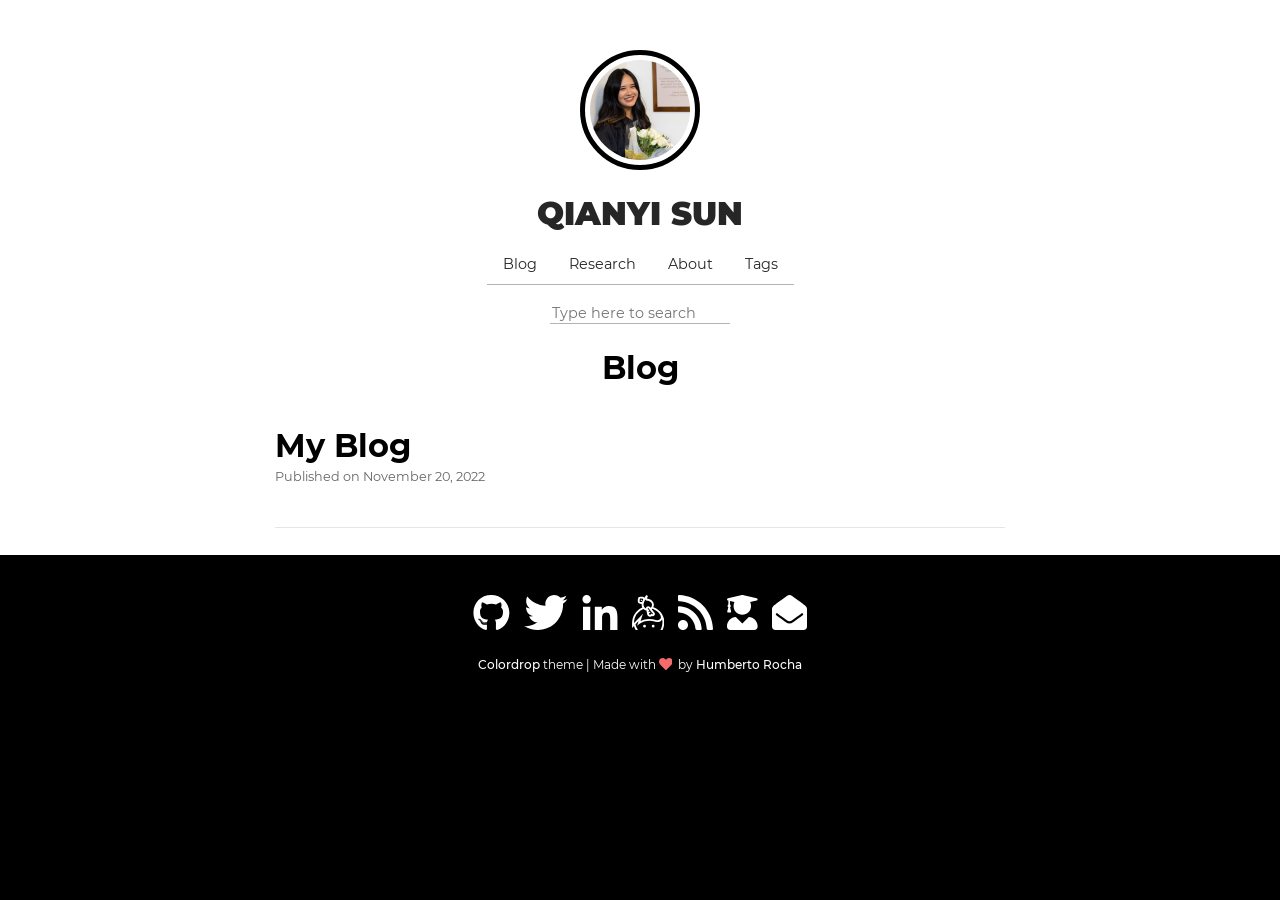
<file: blog/page/1/index.html>
<!DOCTYPE html>
<html lang="en-us">
  <head>
    <title>https://roseqsun.github.io/blog/</title>
    <link rel="canonical" href="https://roseqsun.github.io/blog/">
    <meta name="robots" content="noindex">
    <meta charset="utf-8">
    <meta http-equiv="refresh" content="0; url=https://roseqsun.github.io/blog/">
  </head>
</html>
</file>
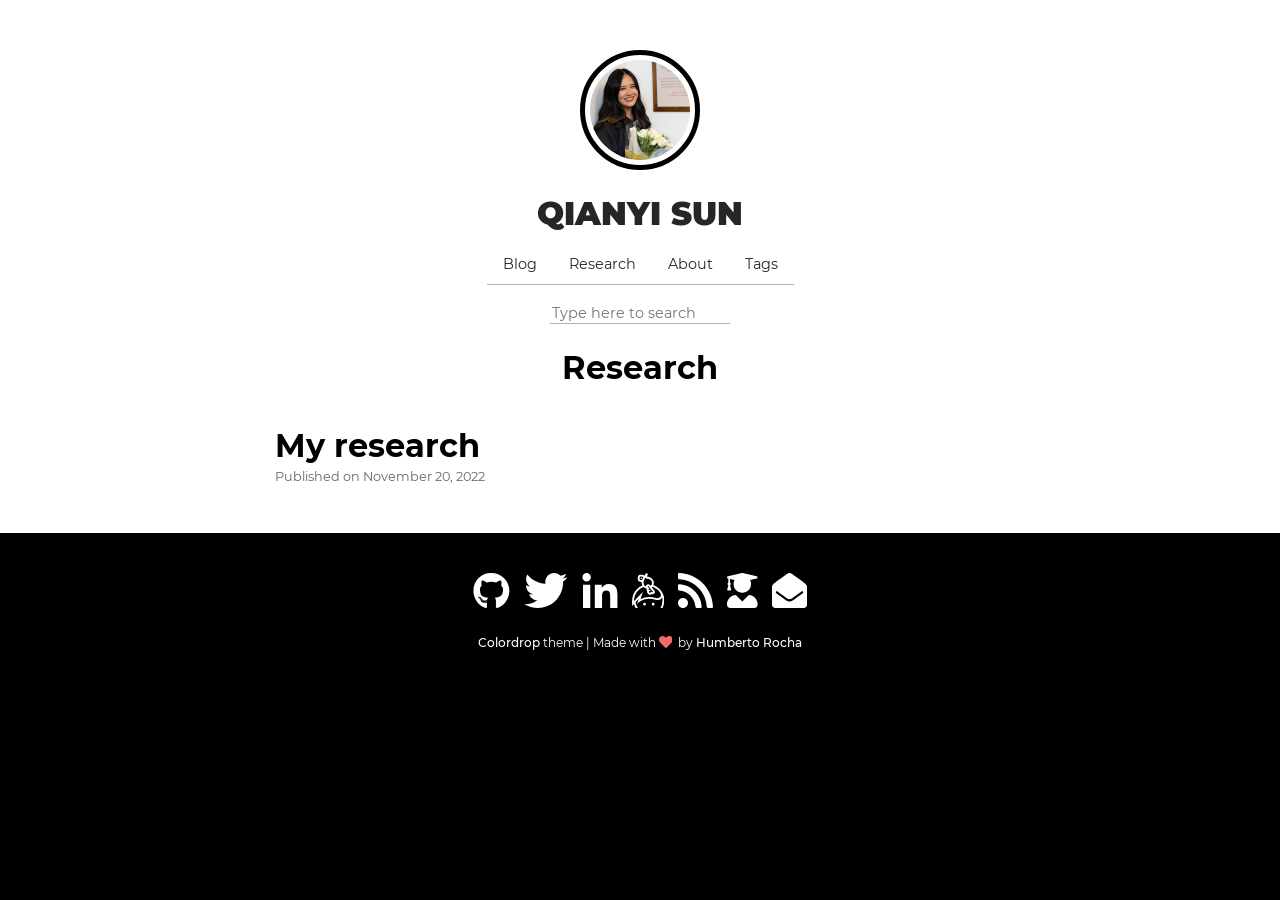
<file: research/page/1/index.html>
<!DOCTYPE html>
<html lang="en-us">
  <head>
    <title>https://roseqsun.github.io/research/</title>
    <link rel="canonical" href="https://roseqsun.github.io/research/">
    <meta name="robots" content="noindex">
    <meta charset="utf-8">
    <meta http-equiv="refresh" content="0; url=https://roseqsun.github.io/research/">
  </head>
</html>
</file>
